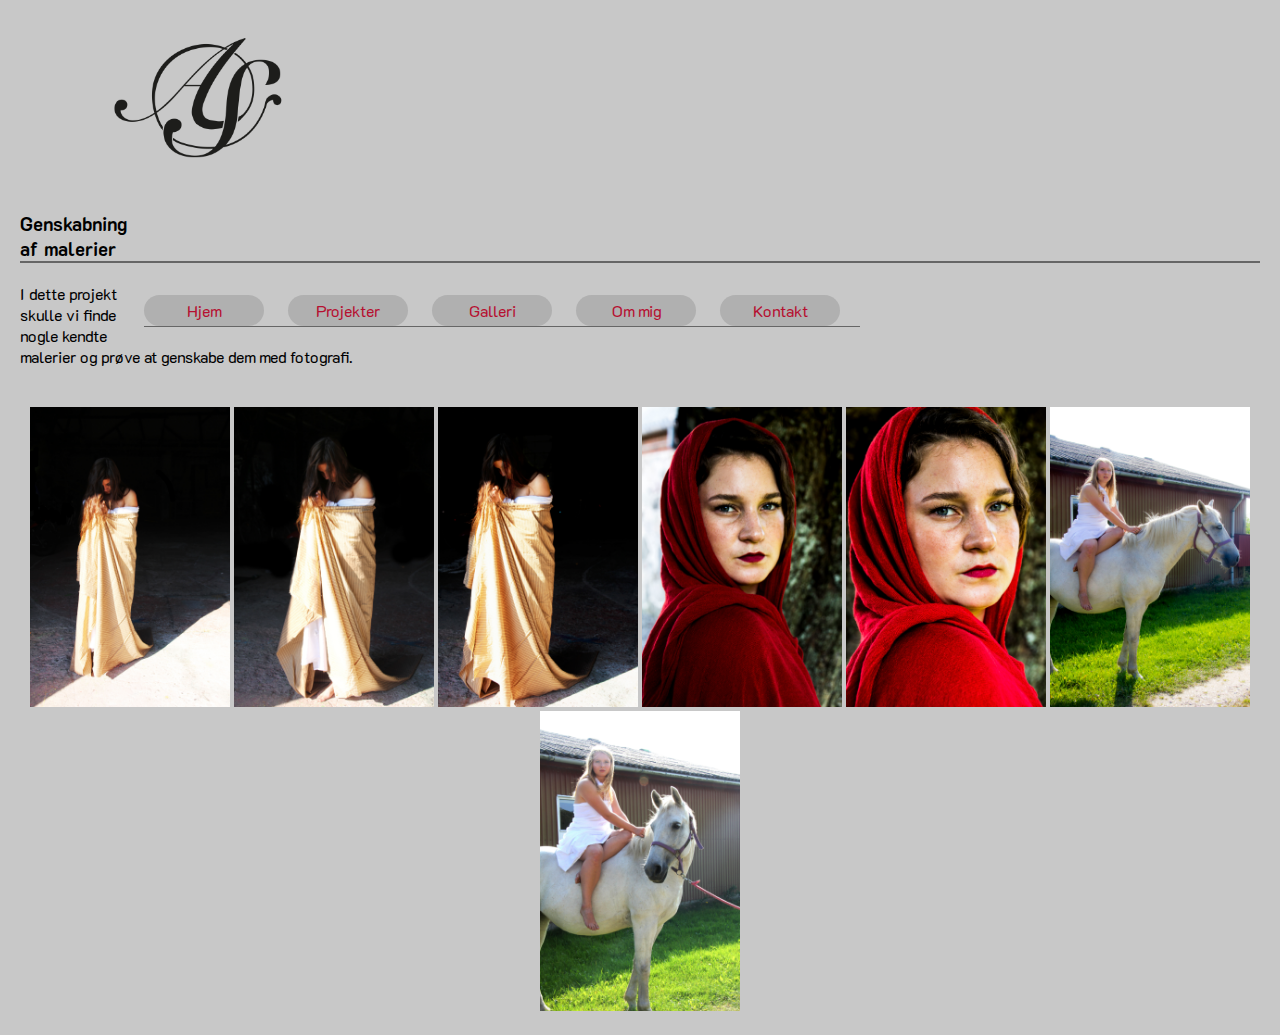
<file: pages/genskabning.html>
<!doctype html>
<html lang="en">
<head>
<meta charset="utf-8">
<title>genskabning</title>
<link href="../stylesheets/generel_style.css" rel="stylesheet" type="text/css">
<link href="../stylesheets/navigation.css" rel="stylesheet" type="text/css">
</head>

<body>
	
<img id="logo" src="../img/logo.png" alt="logo" style="width:200px;height:150px;">
	
	<ul id="menu">
	<li><a href="../index1.html">Hjem</a></li>
	<li><a href="projekter.html">Projekter</a></li>
	<li><a href="galleri.html">Galleri</a></li>
	<li><a href="om_mig.html">Om mig</a></li>
	<li><a href="kontakt.html">Kontakt</a></li>
	</ul>
	
	<br><br><br><br><br><br><br><br><br>
	
	<h3>Genskabning af malerier</h3>
	<p>I dette projekt skulle vi finde nogle kendte malerier og prøve at genskabe dem med fotografi.</p>
	
<div class="kortspil">	
	<img src="../img/rekreation/anne0.1.jpg" alt="genskabning" style="width: 200px;">
	<img src="../img/rekreation/anne0.2.jpg" alt="genskabning" style="width: 200px;">
	<img src="../img/rekreation/Anne0.4.jpg" alt="genskabning" style="width: 200px;">
	<img src="../img/rekreation/Camilla0.2.jpg" alt="genskabning" style="width: 200px;">
	<img src="../img/rekreation/Camilla0.3.jpg" alt="genskabning" style="width: 200px;">
	<img src="../img/rekreation/Gundvor0.2.jpg" alt="genskabning" style="width: 200px;">
	<img src="../img/rekreation/Gundvor0.3.jpg" alt="genskabning" style="width: 200px;">
</div>
</body>
</html>
</file>
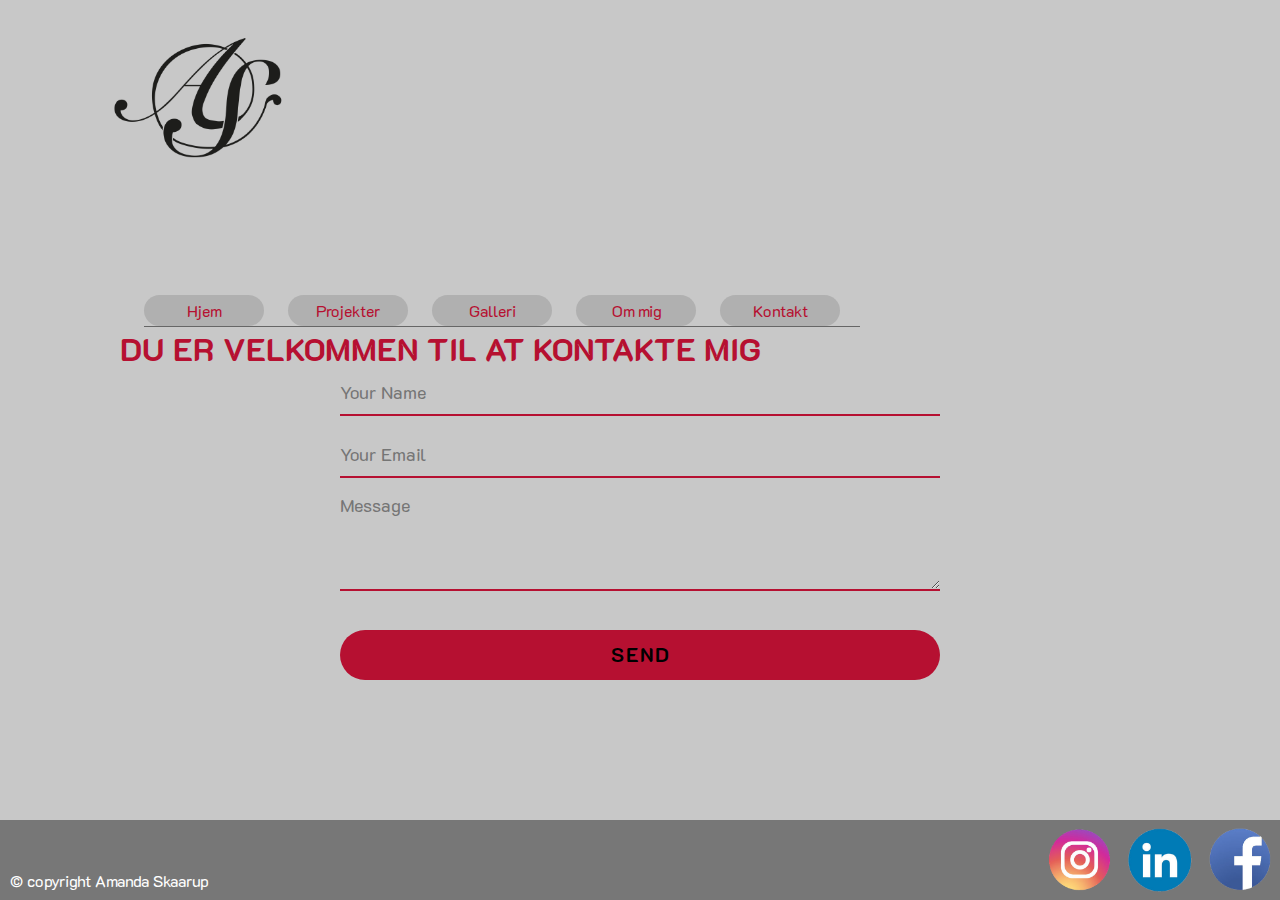
<file: pages/kontakt.html>
<!doctype html>
<html>
<head>
<meta charset="utf-8">
<title>kontakt</title>
<link href="../stylesheets/generel_style.css" rel="stylesheet" type="text/css">
<link href="../stylesheets/navigation.css" rel="stylesheet" type="text/css">
<link href="../stylesheets/kontaktform.css" rel="stylesheet" type="text/css">
</head>

<body>
	
	<img id="logo" src="../img/logo.png" alt="logo" style="width:200px;height:150px;">
	
	<ul id="menu">
	<li><a href="../index1.html">Hjem</a></li>
	<li><a href="projekter.html">Projekter</a></li>
	<li><a href="galleri.html">Galleri</a></li>
	<li><a href="om_mig.html">Om mig</a></li>
	<li><a href="kontakt.html">Kontakt</a></li>
	</ul>
	
	<br><br><br><br><br><br><br><br><h1>Du er velkommen til at kontakte mig</h1>
	
	<div class="kontakt_form">
		
		<form id="kontakt_form" method="post" action="mailto:amanda@skaarup.one">
			<input name="name" type="text" class="form-kontrol" placeholder="Your Name" required><br>
			<input name="email" type="text" class="form-kontrol" placeholder="Your Email" required><br>
			<textarea name="message" type="text" class="form-kontrol" placeholder="Message" rows="4" required></textarea><br>
			<input type="submit" class="form-kontrol submit" value="SEND">
		</form>
		
	
	
	</div>

<footer class="footer img-footer">

	<div class="copy">
		&copy; copyright Amanda Skaarup
	</div>
	
<div>
	<a href="https://www.facebook.com/amanda.skaarup" target="_blank" ></a>
	<img class="facebook" src="../img/facebook.png" alt="facebook" style="height: 70px;">
</div>
<div>
	<img class="linkedin" src="../img/linkedin.png" alt="linkedin" style="height: 70px;">
</div>
<div>	
	<img class="instagram" src="../img/insta.png" alt="instagram" style="height: 70px;">
</div>
</footer>
</body>
</html>
</file>
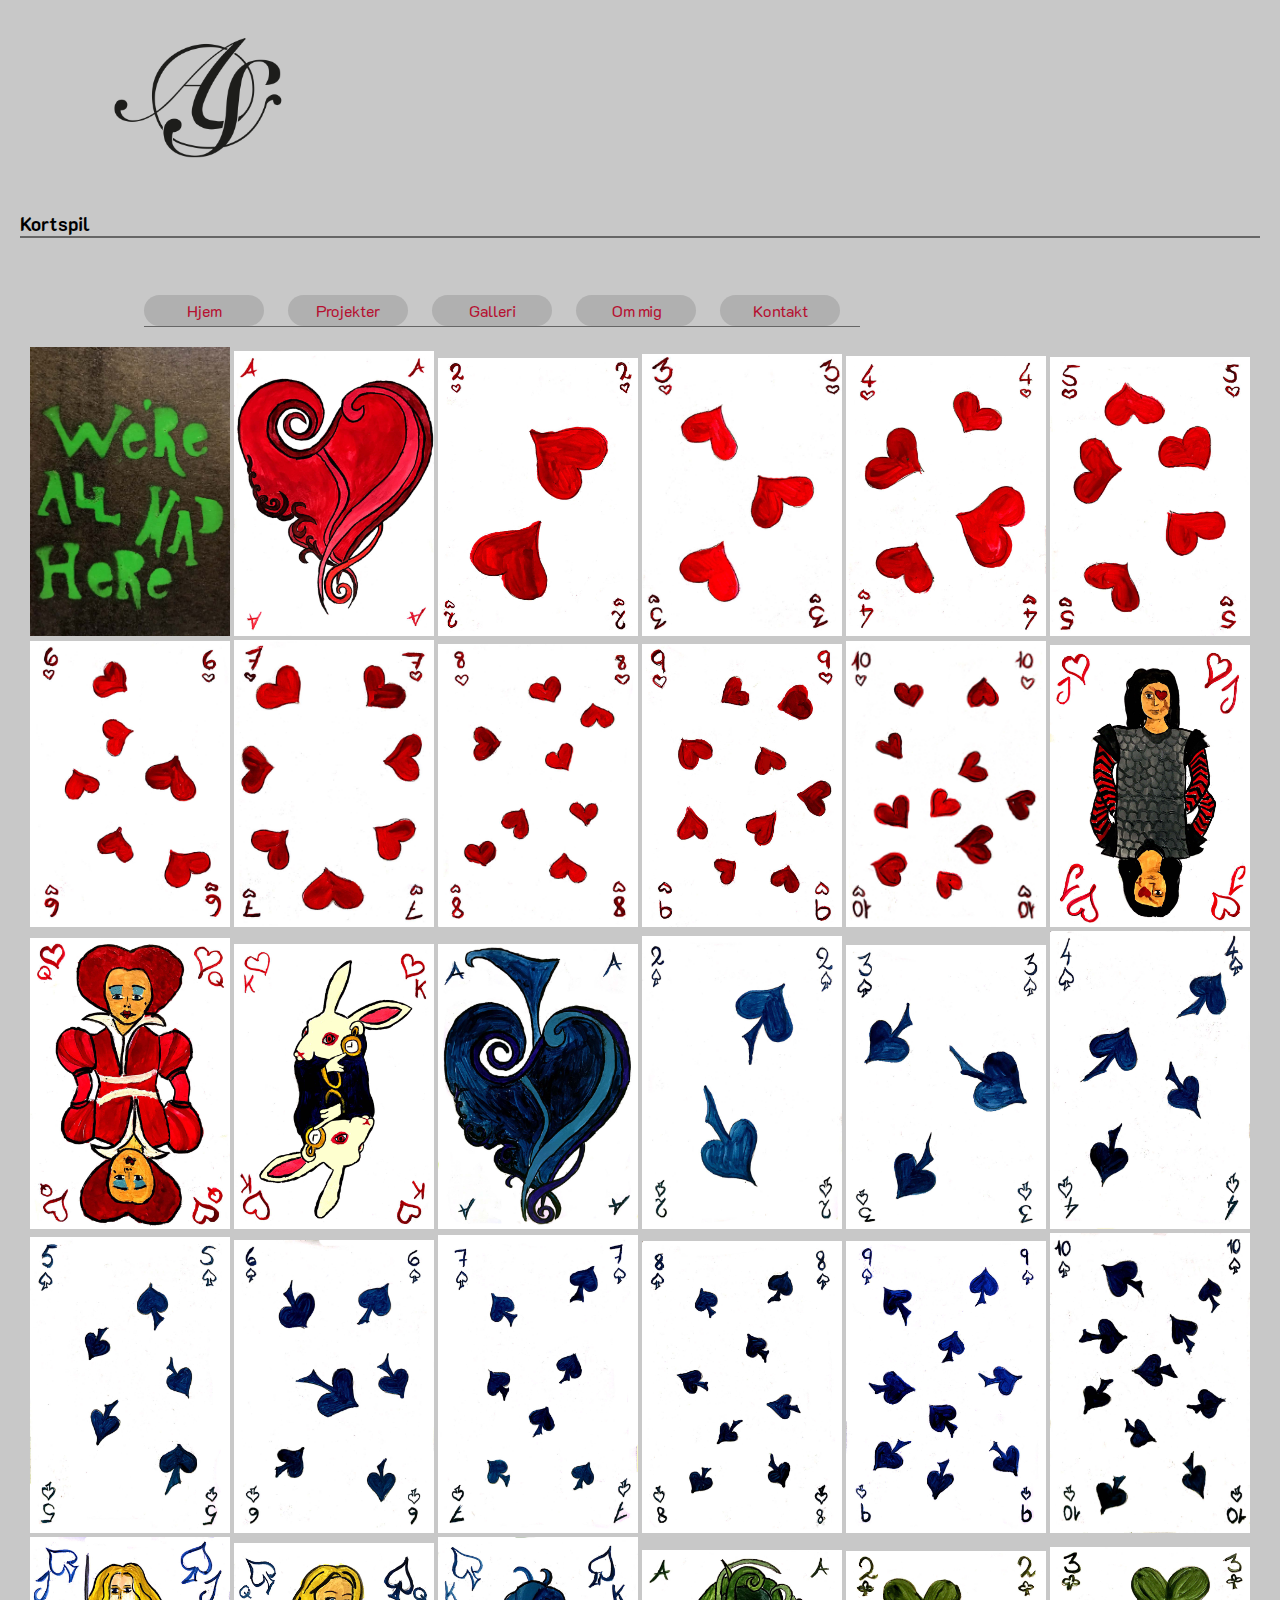
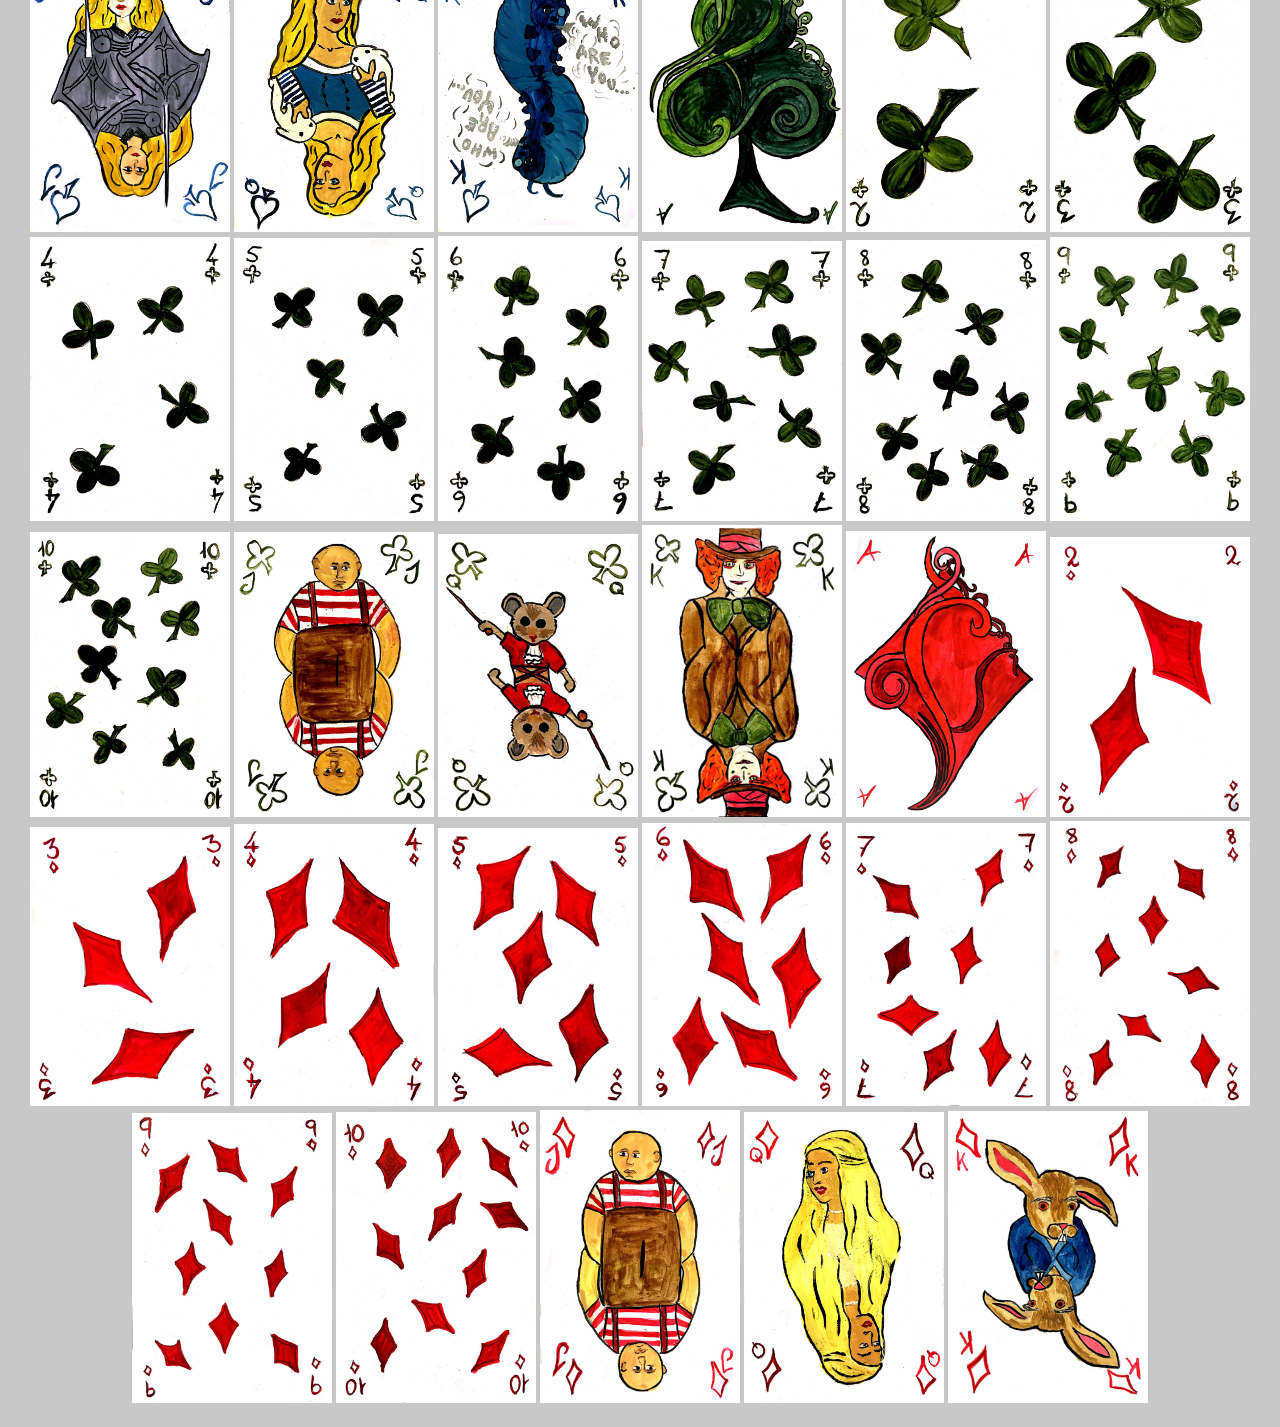
<file: pages/kortspil.html>
<!doctype html>
<html>
<head>
<meta charset="utf-8">
<title>my-workshow</title>
<link href="../stylesheets/generel_style.css" rel="stylesheet" type="text/css">
<link href="../stylesheets/navigation.css" rel="stylesheet" type="text/css">
</head>

<body>
	
	<img id="logo" src="../img/logo.png" alt="logo" style="width:200px;height:150px;">
	
	<ul id="menu">
	<li><a href="../index1.html">Hjem</a></li>
	<li><a href="projekter.html">Projekter</a></li>
	<li><a href="galleri.html">Galleri</a></li>
	<li><a href="om_mig.html">Om mig</a></li>
	<li><a href="kontakt.html">Kontakt</a></li>
	</ul>
	
	<br><br><br><br><br><br><br><br><br>
	
	<h3>Kortspil</h3>
	
<div class="kortspil">	
	<img src="../img/kortspil/bagside.jpg" alt="kortspil" style="width: 200px;">
	<img src="../img/kortspil/hjertera.jpg" alt="kortspil" style="width: 200px;">
	<img src="../img/kortspil/hjerter2.jpg" alt="kortspil" style="width: 200px;">
	<img src="../img/kortspil/hjerter3.jpg" alt="kortspil" style="width: 200px;">
	<img src="../img/kortspil/hjerter4.jpg" alt="kortspil" style="width: 200px;">
	<img src="../img/kortspil/hjerter5.jpg" alt="kortspil" style="width: 200px;">
	<img src="../img/kortspil/hjerter6.jpg" alt="kortspil" style="width: 200px;">
	<img src="../img/kortspil/hjerter7.jpg" alt="kortspil" style="width: 200px;">
	<img src="../img/kortspil/hjerter8.jpg" alt="kortspil" style="width: 200px;">
	<img src="../img/kortspil/hjerter9.jpg" alt="kortspil" style="width: 200px;">
	<img src="../img/kortspil/hjerter10.jpg" alt="kortspil" style="width: 200px;">
	<img src="../img/kortspil/hjerterj.jpg" alt="kortspil" style="width: 200px;">
	<img src="../img/kortspil/hjerteq.jpg" alt="kortspil" style="width: 200px;">
	<img src="../img/kortspil/hjerterk.jpg" alt="kortspil" style="width: 200px;">
	<img src="../img/kortspil/spara.jpg" alt="kortspil" style="width: 200px;">
	<img src="../img/kortspil/spar2.jpg" alt="kortspil" style="width: 200px;">
	<img src="../img/kortspil/spar3.jpg" alt="kortspil" style="width: 200px;">
	<img src="../img/kortspil/spar4.jpg" alt="kortspil" style="width: 200px;">
	<img src="../img/kortspil/spar5.jpg" alt="kortspil" style="width: 200px;">
	<img src="../img/kortspil/spar6.jpg" alt="kortspil" style="width: 200px;">
	<img src="../img/kortspil/spar7.jpg" alt="kortspil" style="width: 200px;">
	<img src="../img/kortspil/spar8.jpg" alt="kortspil" style="width: 200px;">
	<img src="../img/kortspil/spar9.jpg" alt="kortspil" style="width: 200px;">
	<img src="../img/kortspil/spar10.jpg" alt="kortspil" style="width: 200px;">
	<img src="../img/kortspil/sparj.jpg" alt="kortspil" style="width: 200px;">
	<img src="../img/kortspil/sparq.jpg" alt="kortspil" style="width: 200px;">
	<img src="../img/kortspil/spark.jpg" alt="kortspil" style="width: 200px;">
	<img src="../img/kortspil/kløra.jpg" alt="kortspil" style="width: 200px;">
	<img src="../img/kortspil/klør2.jpg" alt="kortspil" style="width: 200px;">
	<img src="../img/kortspil/klør3.jpg" alt="kortspil" style="width: 200px;">
	<img src="../img/kortspil/klør4.jpg" alt="kortspil" style="width: 200px;">
	<img src="../img/kortspil/klør5.jpg" alt="kortspil" style="width: 200px;">
	<img src="../img/kortspil/klør6.jpg" alt="kortspil" style="width: 200px;">
	<img src="../img/kortspil/klør7.jpg" alt="kortspil" style="width: 200px;">
	<img src="../img/kortspil/klør8.jpg" alt="kortspil" style="width: 200px;">
	<img src="../img/kortspil/klør9.jpg" alt="kortspil" style="width: 200px;">
	<img src="../img/kortspil/klør10.jpg" alt="kortspil" style="width: 200px;">
	<img src="../img/kortspil/klørj.jpg" alt="kortspil" style="width: 200px;">
	<img src="../img/kortspil/klørq.jpg" alt="kortspil" style="width: 200px;">
	<img src="../img/kortspil/klørk.jpg" alt="kortspil" style="width: 200px;">
	<img src="../img/kortspil/rudera.jpg" alt="kortspil" style="width: 200px;">
	<img src="../img/kortspil/ruder2.jpg" alt="kortspil" style="width: 200px;">
	<img src="../img/kortspil/ruder3.jpg" alt="kortspil" style="width: 200px;">
	<img src="../img/kortspil/ruder4.jpg" alt="kortspil" style="width: 200px;">
	<img src="../img/kortspil/ruder5.jpg" alt="kortspil" style="width: 200px;">
	<img src="../img/kortspil/ruder6.jpg" alt="kortspil" style="width: 200px;">
	<img src="../img/kortspil/ruder7.jpg" alt="kortspil" style="width: 200px;">
	<img src="../img/kortspil/ruder8.jpg" alt="kortspil" style="width: 200px;">
	<img src="../img/kortspil/ruder9.jpg" alt="kortspil" style="width: 200px;">
	<img src="../img/kortspil/ruder10.jpg" alt="kortspil" style="width: 200px;">
	<img src="../img/kortspil/ruderj.jpg" alt="kortspil" style="width: 200px;">
	<img src="../img/kortspil/ruderq.jpg" alt="kortspil" style="width: 200px;">
	<img src="../img/kortspil/ruderk.jpg" alt="kortspil" style="width: 200px;">
</div>
</body>
</html>
</file>
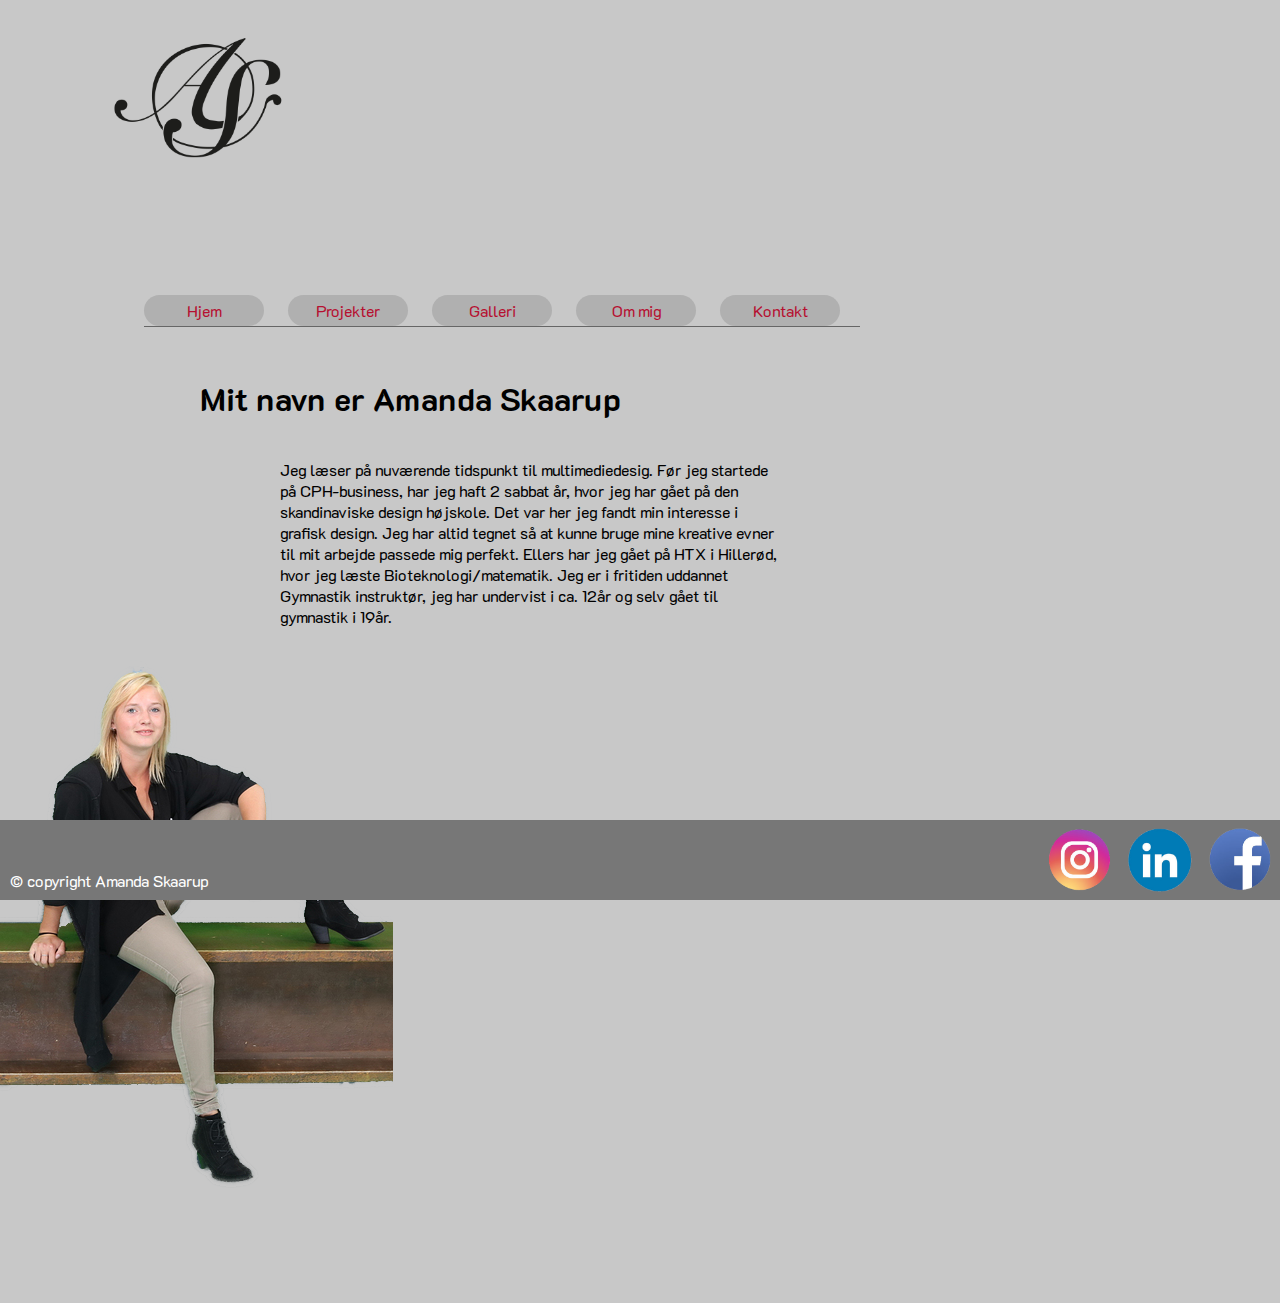
<file: pages/om_mig.html>
<!doctype html>
<html lang="en">
<head>
<meta charset="utf-8">
<title>om mig</title>
<link href="../stylesheets/generel_style.css" rel="stylesheet" type="text/css">
<link href="../stylesheets/navigation.css" rel="stylesheet" type="text/css">
</head>

<body>
	
	<img id="logo" src="../img/logo.png" alt="logo" style="width:200px;height:150px;">
	
<ul id="menu">
	<li><a href="../index1.html">Hjem</a></li>
	<li><a href="projekter.html">Projekter</a></li>
	<li><a href="galleri.html">Galleri</a></li>
	<li><a href="om_mig.html">Om mig</a></li>
	<li><a href="kontakt.html">Kontakt</a></li>
	</ul>

<div>
	
	<h1 class="h1om">Mit navn er Amanda Skaarup</h1><br><br><br><br><br><br><br><br><br><br><br><br><br>	
	<p class="om">Jeg læser på nuværende tidspunkt til multimediedesig. Før jeg startede på CPH-business, har jeg haft 2 sabbat år, hvor jeg har gået på den skandinaviske design højskole. Det var her jeg fandt min interesse i grafisk design. Jeg har altid tegnet så at kunne bruge mine kreative evner til mit arbejde passede mig perfekt. Ellers har jeg gået på HTX i Hillerød, hvor jeg læste Bioteknologi/matematik. Jeg er i fritiden uddannet Gymnastik instruktør, jeg har undervist i ca. 12år og selv gået til gymnastik i 19år. </p>
	
</div>
<div class="mig">
	<img src="../img/profil.png" alt="mig">
</div>
<footer class="footer img-footer"> 
	<div class="copy">
		&copy; copyright Amanda Skaarup
	</div>
<div>
	<a href="https://www.facebook.com/amanda.skaarup" target="_blank" ></a>
	<img class="facebook" src="../img/facebook.png" alt="facebook" style="height: 70px;">
</div>
<div>
	<img class="linkedin" src="../img/linkedin.png" alt="linkedin" style="height: 70px;">
</div>
<div>	
	<img class="instagram" src="../img/insta.png" alt="instagram" style="height: 70px;">
</div>
</footer>
</body>
</html>
</file>
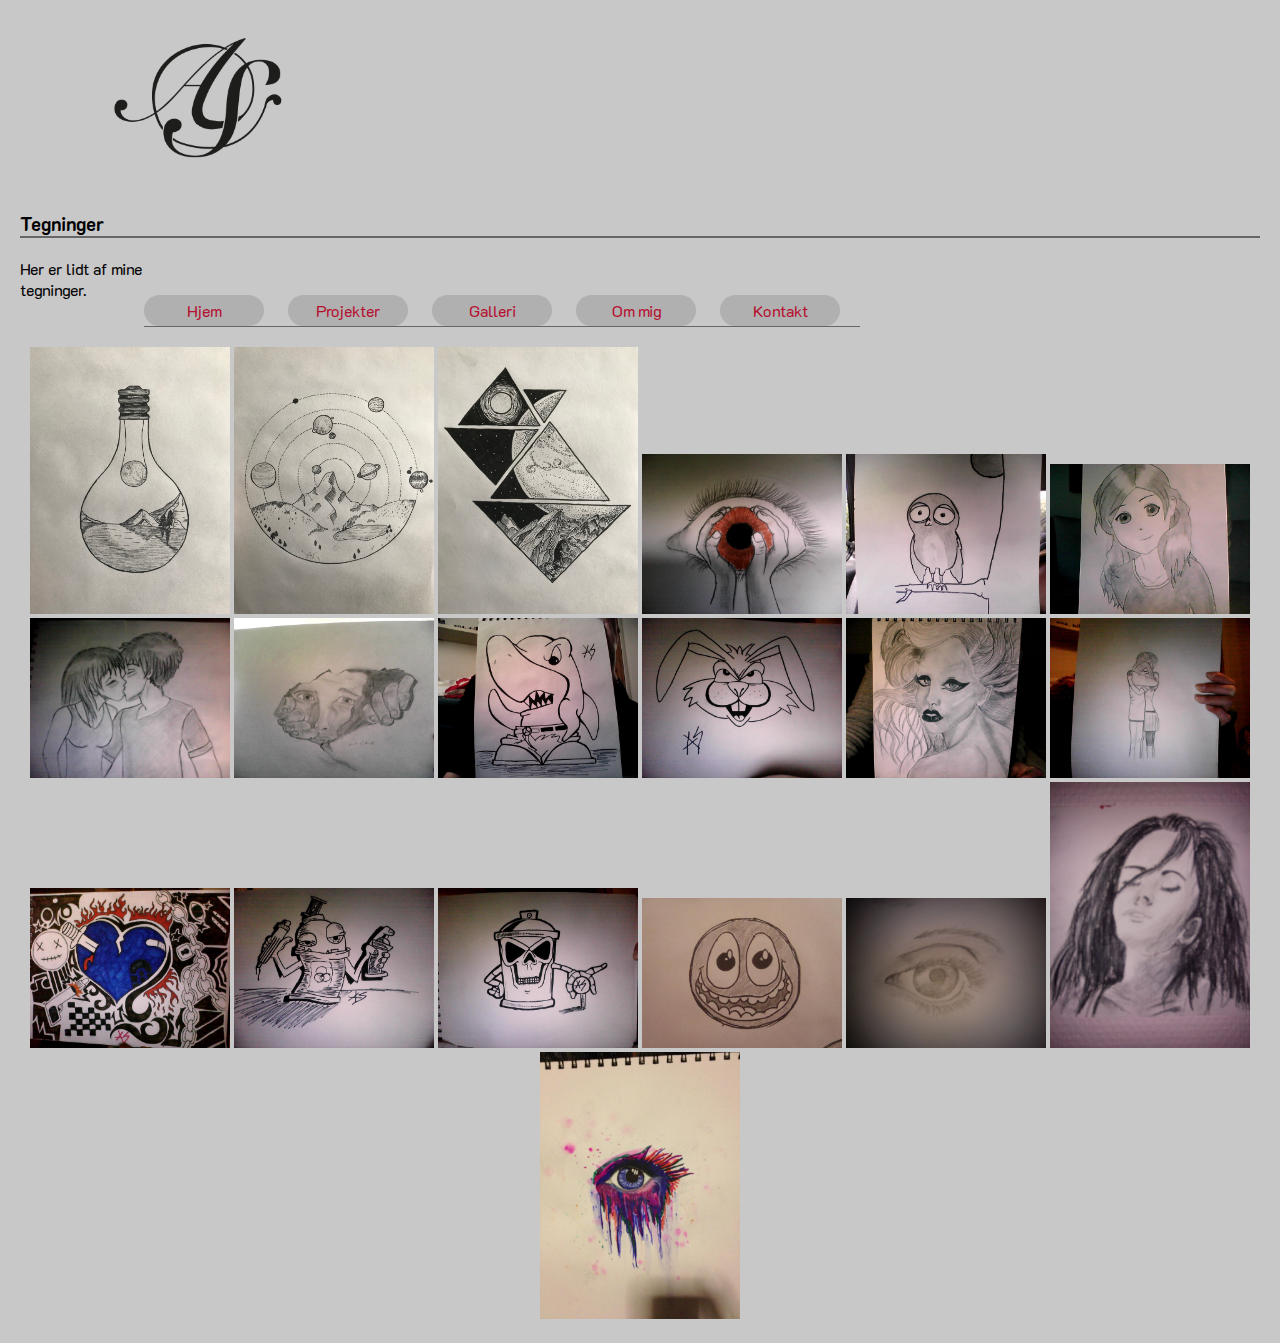
<file: pages/tegninger.html>
<!doctype html>
<html lang="en">
<head>
<meta charset="utf-8">
<title>tegninger</title>
<link href="../stylesheets/generel_style.css" rel="stylesheet" type="text/css">
<link href="../stylesheets/navigation.css" rel="stylesheet" type="text/css">
</head>

<body>
	
	<img id="logo" src="../img/logo.png" alt="logo" style="width:200px;height:150px;">
	
	<ul id="menu">
	<li><a href="../index1.html">Hjem</a></li>
	<li><a href="projekter.html">Projekter</a></li>
	<li><a href="galleri.html">Galleri</a></li>
	<li><a href="om_mig.html">Om mig</a></li>
	<li><a href="kontakt.html">Kontakt</a></li>
	</ul>
	
	<br><br><br><br><br><br><br><br><br>
	
	<h3>Tegninger</h3>
	<p>Her er lidt af mine tegninger.</p>
	
<div class="kortspil">	
	<img src="../img/tegninger/IMG_2157.jpg" alt="tegninger" style="width: 200px;">
	<img src="../img/tegninger/IMG_2158.jpg" alt="tegninger" style="width: 200px;">
	<img src="../img/tegninger/IMG_2159.jpg" alt="tegninger" style="width: 200px;">
	<img src="../img/tegninger/920720_3024965279637_1558086638_o.jpg" alt="tegninger" style="width: 200px;">
	<img src="../img/tegninger/620563_2332765175067_1766393492_o.jpg" alt="tegninger" style="width: 200px;">
	<img src="../img/tegninger/425895_1899541744752_1466096695_n.jpg" alt="tegninger" style="width: 200px;">
	<img src="../img/tegninger/419633_1897304408820_581639392_n.jpg" alt="tegninger" style="width: 200px;">
	<img src="../img/tegninger/413607_2235800591013_466053328_o.jpg" alt="tegninger" style="width: 200px;">
	<img src="../img/tegninger/410800_1912592911023_296148756_o.jpg" alt="tegninger" style="width: 200px;">
	<img src="../img/tegninger/339207_1912244022301_1789050715_o.jpg" alt="tegninger" style="width: 200px;">
	<img src="../img/tegninger/336942_1899542024759_1230107310_o.jpg" alt="tegninger" style="width: 200px;">
	<img src="../img/tegninger/333087_1912244662317_1660242734_o.jpg" alt="tegninger" style="width: 200px;">
	<img src="../img/tegninger/332587_1893658717680_2129459797_o.jpg" alt="tegninger" style="width: 200px;">
	<img src="../img/tegninger/328617_1910214931575_479884330_o.jpg" alt="tegninger" style="width: 200px;">
	<img src="../img/tegninger/327366_1912562390260_2019224042_o.jpg" alt="tegninger" style="width: 200px;">
	<img src="../img/tegninger/284736_1486907989166_4630335_n.jpg" alt="tegninger" style="width: 200px;">
	<img src="../img/tegninger/219532_1354780846070_6354402_o.jpg" alt="tegninger" style="width: 200px;">
	<img src="../img/tegninger/207468_1354784286156_1263425_n.jpg" alt="tegninger" style="width: 200px;">
	<img src="../img/tegninger/72890_3024964399615_516767543_n.jpg" alt="tegninger" style="width: 200px;">
</div>
</body>
</html>
</file>
<file: stylesheets/generel_style.css>
@charset "utf-8";
/* main portfolio styles */

@import url('https://fonts.googleapis.com/css?family=K2D');

body {
	font-family: 'K2D', sans-serif;
	background: #C8C8C8;
}
/*
h1 {
	margin: 125px 200px 0px 20px;
	float: right;
	border-bottom: solid 2px #B61031;
	display: block;
}
*/
#logo {
	margin: 20px 20px 0px 100px ;
	display: block;
	float: left;
}

#forside {
    float: left;
	border-radius: 800px;
	
    width: 50%;
}
.text{
	float: left;
	display: block;
	margin: 100px 200px 0px 0px;
	color: #B61031;
}

h3{
	margin: 20px 20px 20px 20px;
	border-bottom: solid 2px #666;
}

p {
	margin: 20px;
}

.h1om {
	float: left;
	margin: 50px 20px 20px 200px;
	display: block;
}

	

.om {
	align-content: center;
	float: right;
	margin: 20px 500px 20px 20px;
	width: 500px;
}

.mig {
	float: left;
	margin: 0px 0px 100px 0px;
}



.gallery {
    margin: 20px;
    border: 1px solid #ccc;
    float: left;
    width: 180px;
	display: block;
	text-align: center;
}

.gallery:hover {
    border: 1px solid #777;
}

.gallery img {
    width: 100%;
    height: auto;
}

.video {
	width: 200px;
}

.work {
    margin: 20px;
    border: 1px solid #ccc;
    float: left;
    width: 180px;
	display: block;
	text-align: center;
}

.work:hover {
    border: 1px solid #777;
}

.work img {
    width: 100%;
    height: auto;
}
.desc {
    padding: 15px;
    text-align: center;
}
.kortspil {
    margin: 20px;
    float: left;
	display: block;
	text-align: center;
}

.kortspil img {
    width: 100%;
    height: auto;
}

.footer {
    position: fixed;
    left: 0;
    bottom: 0;
    width: 100%;
    background-color: #777;
    color: white;
    text-align: center;
	height: 80px;
}

.facebook {
	float: right;
	margin: 5px ;
	
	
}

.linkedin {
	float: right;
	margin: 5px 5px ;
}

.instagram {
	float: right;
	margin: 5px 5px 5px 5px ;
}

.copy {
	float: left;
	margin: 50px 0px 0px 10px
}
</file>
<file: stylesheets/kontaktform.css>
@charset "utf-8";
/* CSS Document */
@import url('https://fonts.googleapis.com/css?family=K2D');

h1 {
	margin: 0px 0px 0px 120px;
	color: #B61031;
	text-transform: uppercase;
	text-align: center;
	float: left;
}

form {
	text-align: center;
	margin-top: 50px;
}

.form-kontrol {
	width: 600px;
	background: transparent;
	border: none;
	outline: none;
	border-bottom: solid 2px #B61031;
	font-size: 18px;
	margin-bottom: 15px;
	font-family: K2D, san-serif;
	
}

input{
	height: 45px;
}

form .submit{
	background: #B61031;
	border-color: transparent;
	font-size: 20px;
	font-weight: bold;
	letter-spacing: 2px;
	height: 50px;
	margin-top: 20px;
	border-radius: 60px;
}

form .submit:hover {
	background-color: crimson;
	cursor: pointer;
}
</file>
<file: stylesheets/navigation.css>
@charset "utf-8";
/* main portfolio styles */
@import url('https://fonts.googleapis.com/css?family=K2D');
/* CSS reset - skal se ens ud i alle browser */
* {
	margin: 0;
	padding: 0;
	border: none;
}

/* classic style*/
#menu {
	border-bottom: 1px solid #666;
	padding: 0px;
	margin: 125px 420px 0px 0px; 
	float:right;
	
}
#menu li {
	list-style: none;
	display: inline;
}
#menu a {
	margin: 0 20px 0px 20px;
	font-family: 'K2D', sans-serif;
	text-decoration: none;
	color: #B61031;
	/* border: 1px solid #666; */
	padding: 5px 10px 5px 10px;
	background: #B0B0B0;
	border-radius: 20px 20px 20px 20px;
	display: inline-block;
	width: 100px;
	border-bottom: hidden;
	text-align: center;
	
}
#menu a:hover {
	background: #CECECE;
}
/* styling af det første link alene*/
#menu a:first-of-type {
	margin-left: 0;
}
</file>
